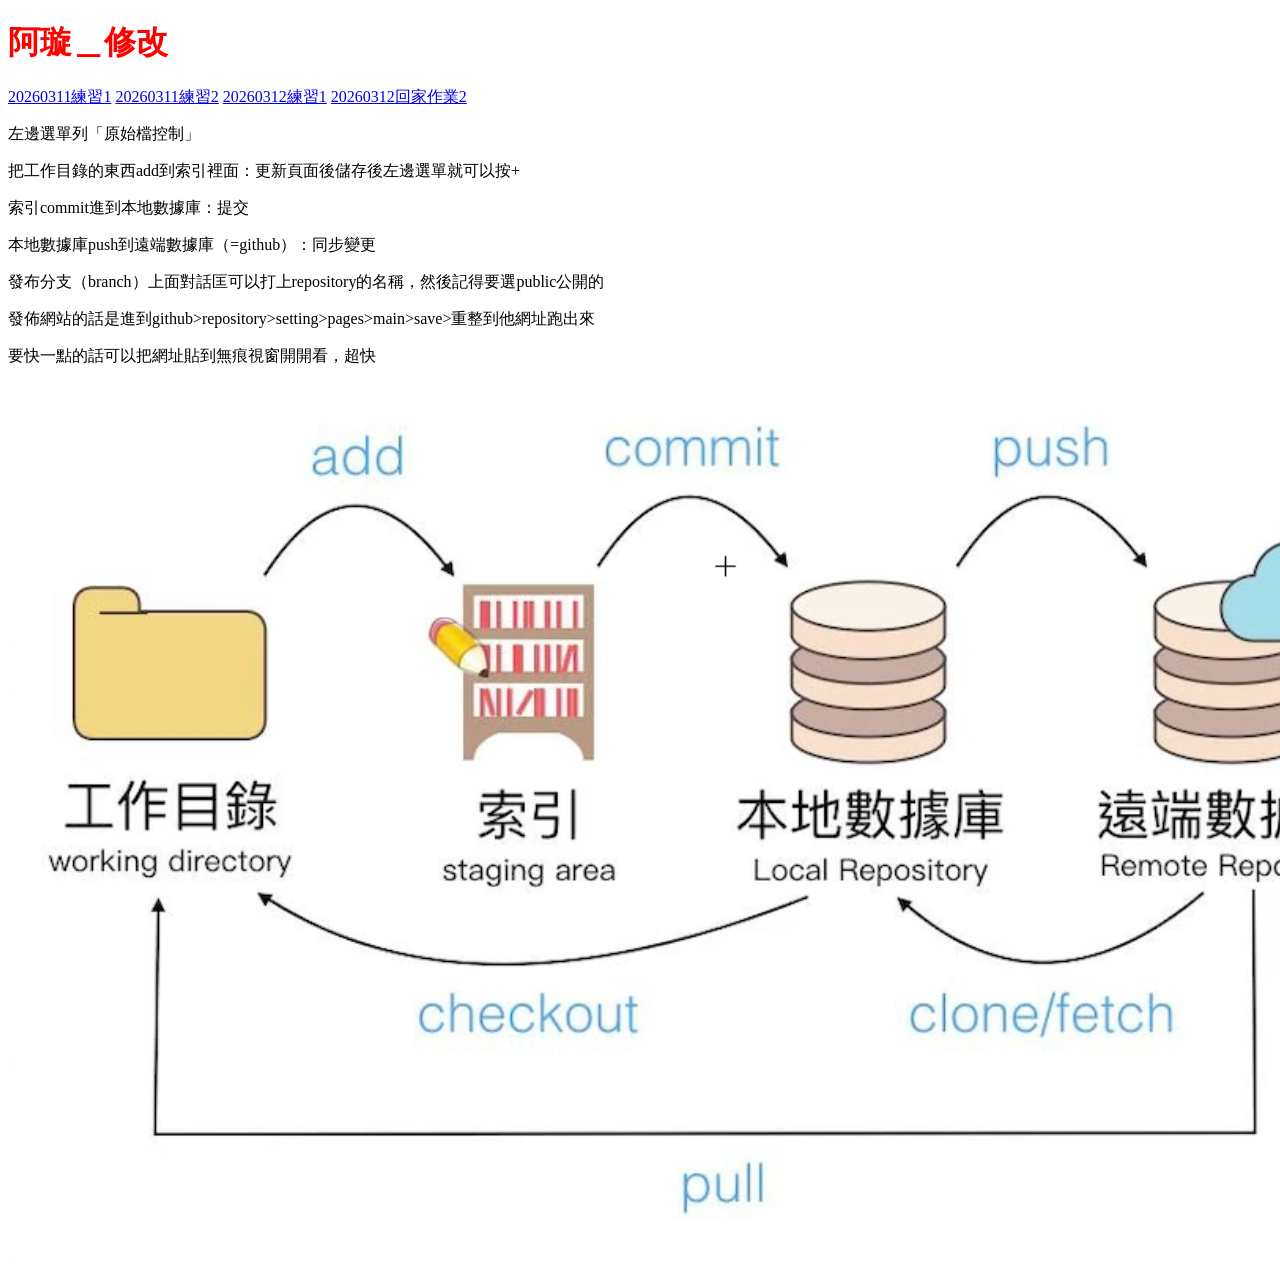
<file: 0312/index.html>
<!doctype html>
<html lang="en">
  <head>
    <meta charset="UTF-8" />
    <meta name="viewport" content="width=device-width, initial-scale=1.0" />
    <title>Document</title>
    <link rel="stylesheet" href="style.css" />
  </head>
  <body>
    <h1>阿璇＿修改</h1>
    <a href="20260311_1.html">20260311練習1</a>
    <a href="20260311_2.html">20260311練習2</a>
    <a href="20260312_1.html">20260312練習1</a>
    <a href="20260312_2hw.html">20260312回家作業2</a>
    <p>左邊選單列「原始檔控制」</p>
    <p>把工作目錄的東西add到索引裡面：更新頁面後儲存後左邊選單就可以按+</p>
    <p>索引commit進到本地數據庫：提交</p>
    <p>本地數據庫push到遠端數據庫（=github）：同步變更</p>
    <p>
      發布分支（branch）上面對話匡可以打上repository的名稱，然後記得要選public公開的
    </p>
    <p>
      發佈網站的話是進到github>repository>setting>pages>main>save>重整到他網址跑出來
    </p>
    <p>要快一點的話可以把網址貼到無痕視窗開開看，超快</p>
    <img src="pic/數據庫說明圖.png" alt="數據庫說明圖" />
  </body>
</html>
</file>
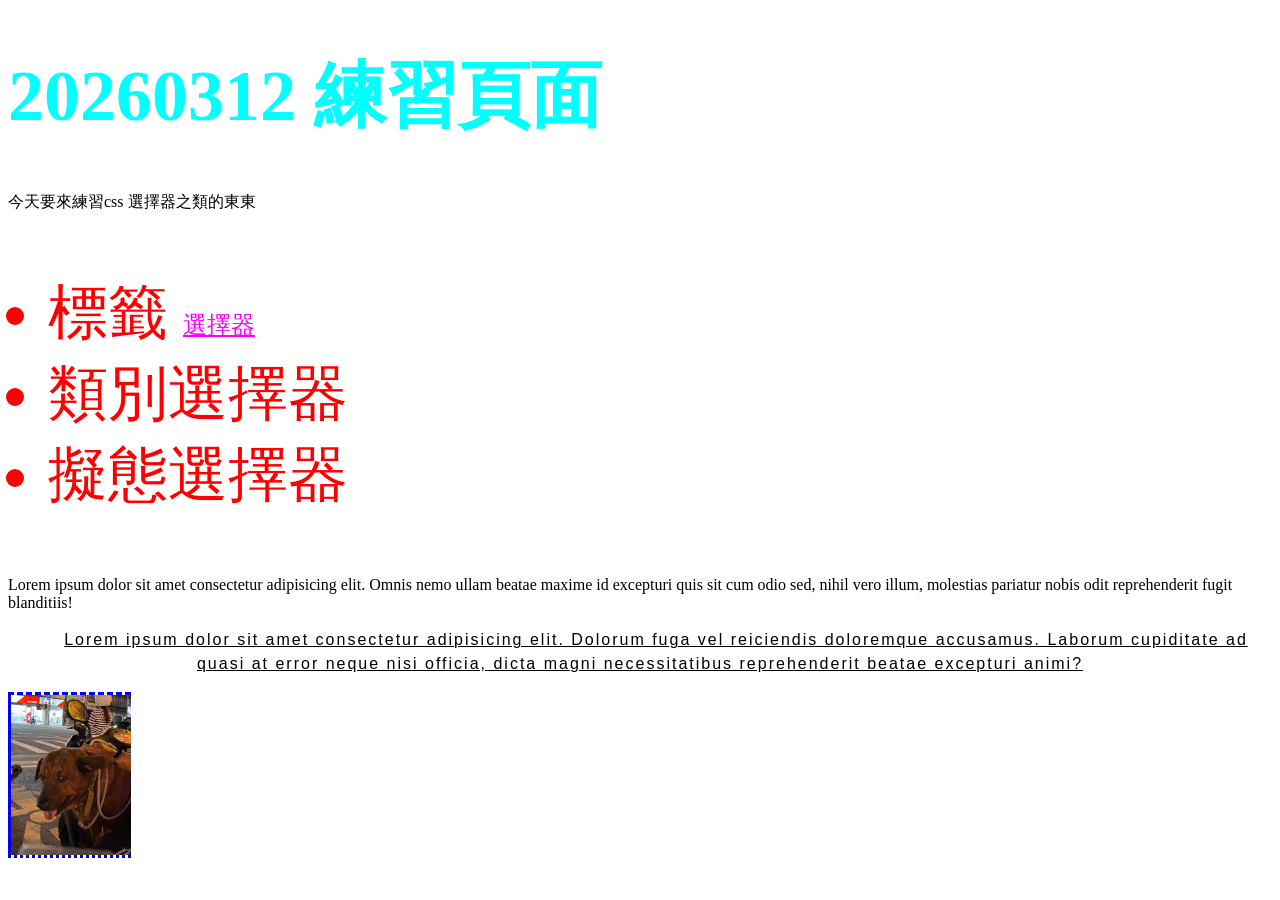
<file: 0312/20260312_1.html>
<!DOCTYPE html>
<html lang="en">
<head>
    <meta charset="UTF-8">
    <meta name="viewport" content="width=device-width, initial-scale=1.0">
    <title>20260312test</title>
    <link rel="stylesheet" href="20260312css.css">
</head>
<body>
    
    <h1>20260312 練習頁面</h1>
    <p >今天要來練習css 選擇器之類的東東</p>
    <ul>
        <li>標籤  <a href="#" target="_blank" title="沒有網址啦"> 選擇器 </a> </li>
        <li>類別選擇器</li>
        <li>擬態選擇器</li>
      
    </ul>


    <p>
        Lorem ipsum dolor sit amet consectetur adipisicing elit. Omnis nemo ullam beatae maxime id excepturi quis sit cum odio sed, nihil vero illum, molestias pariatur nobis odit reprehenderit fugit blanditiis!
    </p>

    <p class="style1">Lorem ipsum dolor sit amet consectetur adipisicing elit. Dolorum fuga vel reiciendis doloremque accusamus. Laborum cupiditate ad quasi at error neque nisi officia, dicta magni necessitatibus reprehenderit beatae excepturi animi?</p>


    <img class="border-left border-top border-bottom" src="pic/dog.jpeg" alt="累得跟狗一樣圖">


</body>
</html>
</file>
<file: 0312/style.css>
h1{
    color:red;
}

img{
    min-width: 100%;
    height: auto;
    display: block;
}
</file>
<file: 0312/20260312css.css>
h1{
    color:aqua;
    font-size: 72px;
}

ul{
    color:red;
    font-size: 60px;
}

a{
    font-size: 24px;
    color: rgb(251, 0, 255);
}


a:hover{
    font-size: 36px;
    text-decoration: underline;
}

a:active{
    font-size: 24px;
    color: black;
}

img{
    width: 120px;
    height: auto;
}

div{ 
    width: 800px;
}


.style1{
    font-family: Verdana, Geneva, Tahoma, sans-serif; /* 字體 verdana 是洧杰喜歡的 */
    font-size: 16px; /* 通常網頁是設定16px、18px、20px 都有 */
    line-height: 1.5; 
    /* 這樣是設定1.5倍的意思，如果字體是16px的話就代表這一行24px，中間放16px的字 */
    /* 可以設定倍數，也可以設定px，這邊的設定的話我打line-height: 24px; 會跟這行一樣意思 */
    text-decoration: underline; /* 這是底線 */
    /* text-decoration: line-through;   這是刪除線 */
    letter-spacing: 2px; /* 字與字的間距、這個通常沒人在調，除非設計師有要求 */
    text-indent: 32px; /* 首行縮排、在我設定字體是16px的情況下，我這邊打32px＝首排會縮排2個字的意思 */
    text-align: center; /* 字體靠哪、預設是字體靠左、center置中 */
}

.border-left{
    border-left: 3px solid blue;
}

.border-bottom{
    border-bottom:3px dotted blue ;
}

.border-top{
    border-top: 3px dashed blue;
}
</file>
